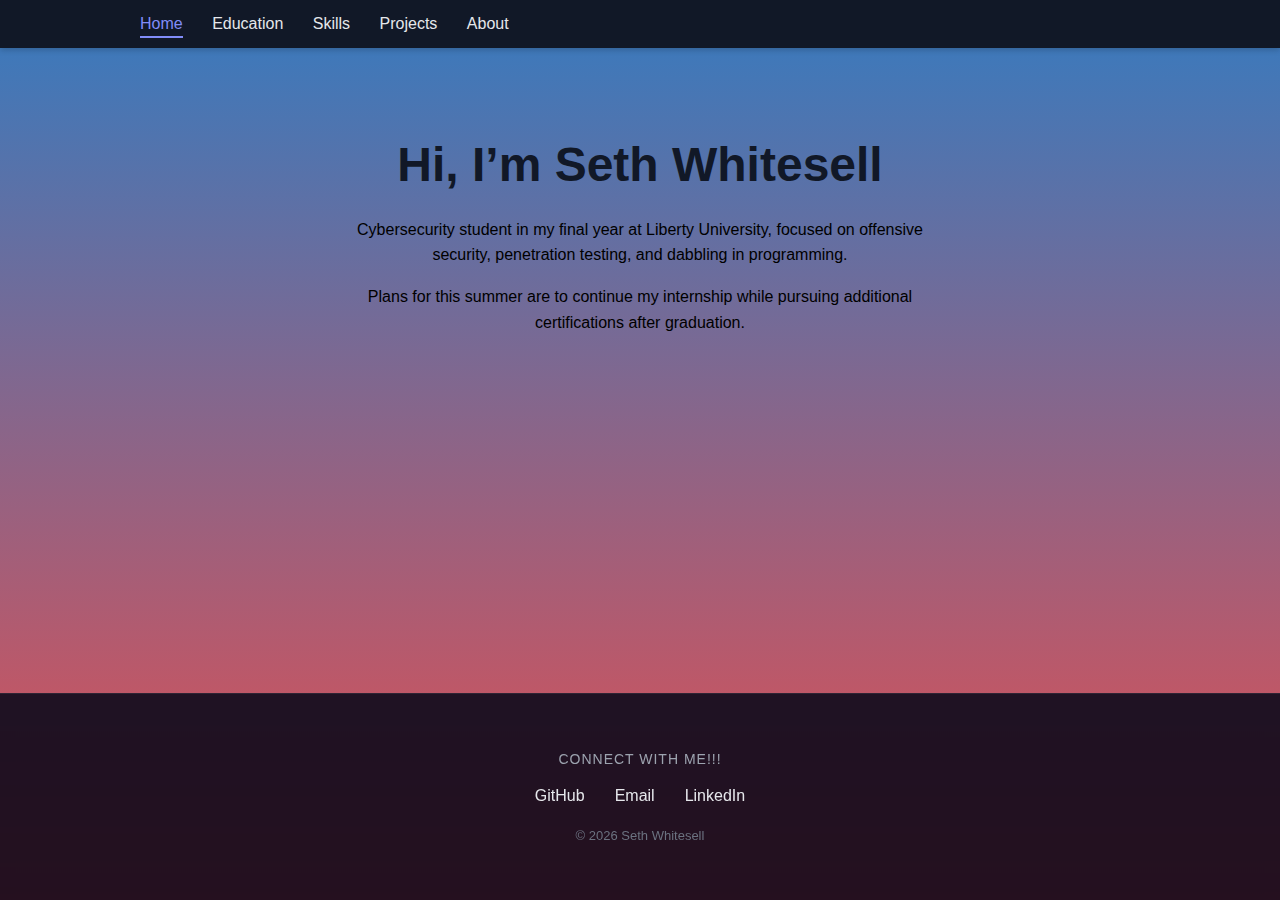
<file: index.html>
<!DOCTYPE html>
<html lang="en">
<head>
  <meta charset="UTF-8">
  <meta name="viewport" content="width=device-width, initial-scale=1.0">
  <title>Portfolio | Seth Whitesell</title>

  <link rel="stylesheet" href="style.css">
</head>

<body>

  <!-- Navigation -->
  <nav>
    <div class="nav-container">
      <a href="index.html" class="active">Home</a>
      <a href="education.html">Education</a>
      <a href="skills.html">Skills</a>
      <a href="projects.html">Projects</a>
      <a href="about.html">About</a>
    </div>
  </nav>

  <!-- Main Content -->
  <main class="centered">
    <div class="hero">
      <h1>Hi, I’m Seth Whitesell</h1>

      <p>
        Cybersecurity student in my final year at Liberty University,
        focused on offensive security, penetration testing, and dabbling in programming.
      </p>

      <p>
        Plans for this summer are to continue my internship while pursuing
        additional certifications after graduation.
      </p>
    </div>
  </main>

<footer class="site-footer">
  <div class="footer-container">
    <p class="footer-title">Connect with me!!!</p>

    <div class="footer-links">
      <a href="https://github.com/Lazarus2898" target="_blank">GitHub</a>
      <a href="mailto:whitesell.seth@gmail.com">Email</a>
      <a href="https://www.linkedin.com/in/seth-whitesell77824/">LinkedIn</a>
    </div>

    <p class="footer-note">
      © 2026 Seth Whitesell
    </p>
  </div>
</footer>
</body>
</html>
</file>
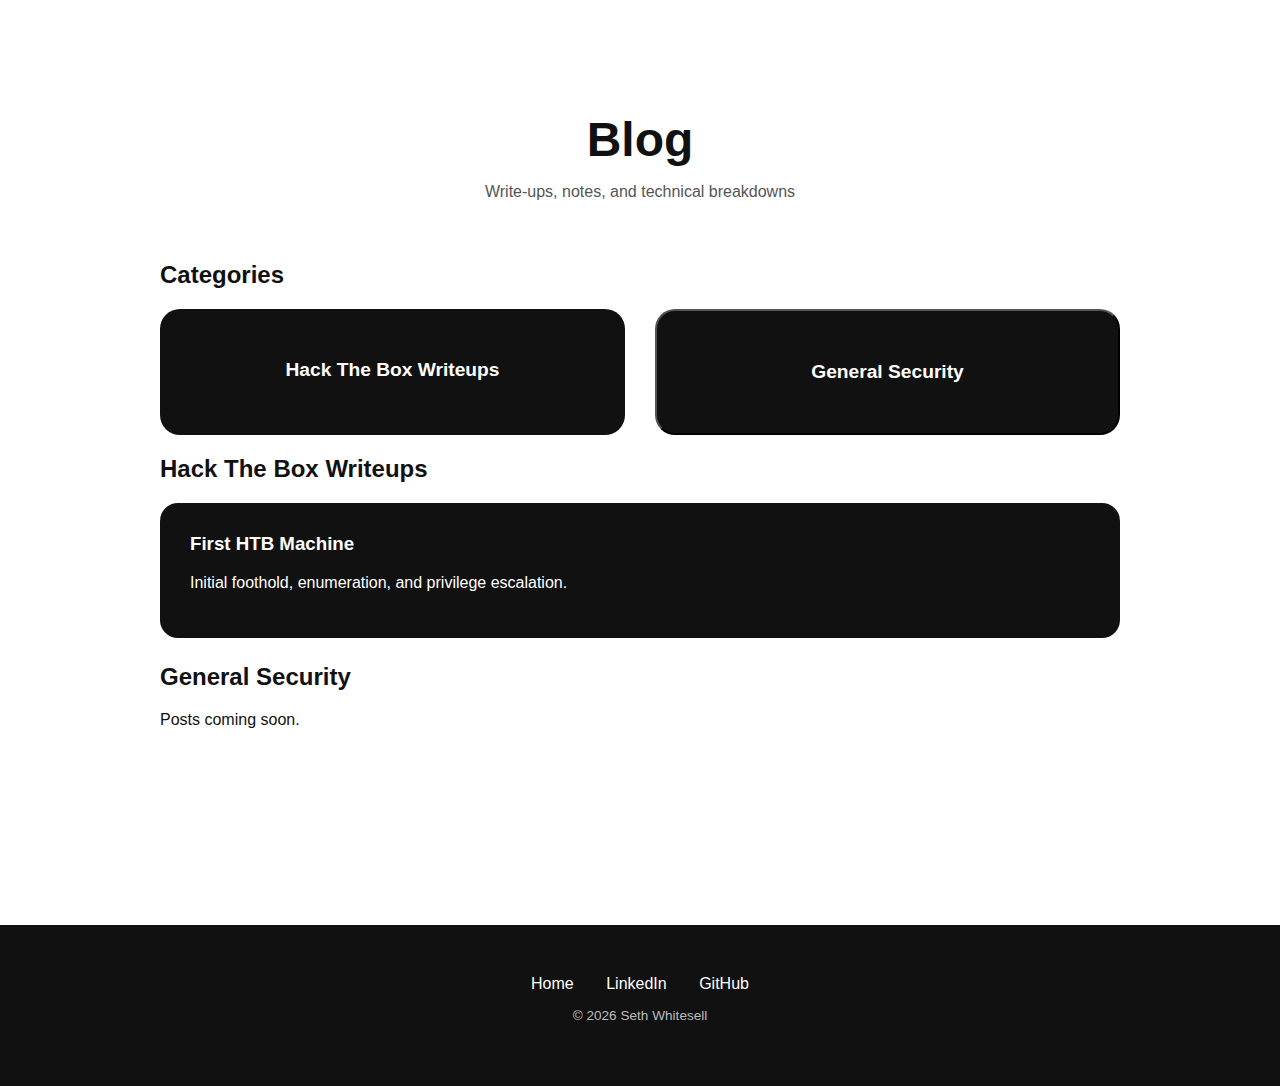
<file: blog/index.html>
<!DOCTYPE html>
<html lang="en">
<head>
  <meta charset="UTF-8" />
  <meta name="viewport" content="width=device-width, initial-scale=1.0" />
  <title>Blog | Seth Whitesell</title>

  <!-- Blog-specific CSS -->
  <link rel="stylesheet" href="css/blog.css" />
</head>

<body>

  <main class="blog-container">

    <!-- Header -->
    <header class="blog-header">
      <h1>Blog</h1>
      <p>Write-ups, notes, and technical breakdowns</p>
    </header>

    <!-- Categories -->
    <section class="categories">
      <h2>Categories</h2>

      <div class="category-grid">
        <a class="category-card" href="categories/HackTheBox/index.html">
        Hack The Box Writeups
        </a>

        <button class="category-card" onclick="showCategory('general')">
          General Security
        </button>
      </div>
    </section>

    <!-- Posts -->
    <section class="posts">

      <!-- Hack The Box -->
      <div class="post-list hidden" id="htb">
        <h2>Hack The Box Writeups</h2>

        <a class="post-card" href="posts/firstPost/index.html">
          <h3>First HTB Machine</h3>
          <p>Initial foothold, enumeration, and privilege escalation.</p>
        </a>
      </div>

      <!-- General -->
      <div class="post-list hidden" id="general">
        <h2>General Security</h2>

        <p class="empty">Posts coming soon.</p>
      </div>

    </section>

  </main>

  <script>
    function showCategory(categoryId) {
      document.querySelectorAll('.post-list').forEach(section => {
        section.classList.add('hidden');
      });

      document.getElementById(categoryId).classList.remove('hidden');
    }
  </script>
<footer class="blog-footer">
  <div class="footer-links">
    <a href="C:/Portfolio/index.html">Home</a>
    <a href="https://www.linkedin.com/in/seth-whitesell77824/">LinkedIn</a>
    <a href="https://github.com/Lazarus2898" target="_blank">GitHub</a>
  </div>

  <p class="footer-text">
    © 2026 Seth Whitesell
  </p>
</footer>

</body>
</html>
</file>
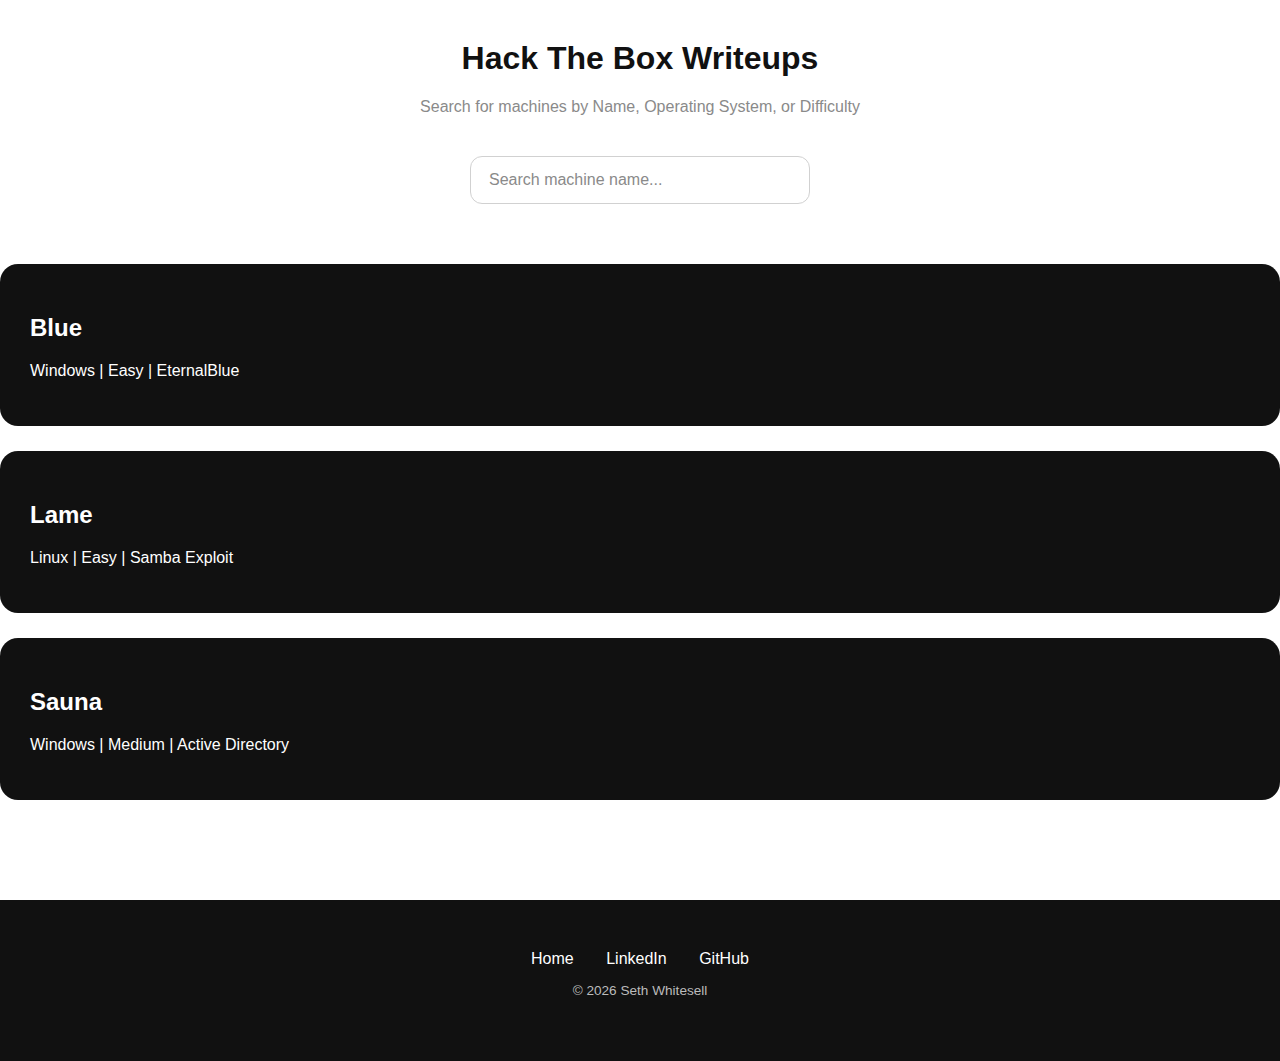
<file: blog/categories/HackTheBox/index.html>
<!DOCTYPE html>
<html lang="en">
<head>
  <meta charset="UTF-8">
  <title>Hack The Box Writeups</title>
  <meta name="viewport" content="width=device-width, initial-scale=1.0">
  <link rel="stylesheet" href="../../css/blog.css">
</head>

<body>

  <h1 class="page-title">Hack The Box Writeups</h1>
  <p class="post-meta">Search for machines by Name, Operating System, or Difficulty</p>

  <!-- Search Bar -->
  <div class="search-container">
    <input type="text" id="searchInput" placeholder="Search machine name...">
  </div>

  <!-- Post Grid -->
  <div class="post-card-container">

    <a href="./blue.html" class="post-card" data-title="Blue Windows Easy EternalBlue">
      <h2>Blue</h2>
      <p>Windows | Easy | EternalBlue</p>
    </a>

    <a href="./lame.html" class="post-card" data-title="Lame Linux Easy Samba">
      <h2>Lame</h2>
      <p>Linux | Easy | Samba Exploit</p>
    </a>

    <a href="./sauna.html" class="post-card" data-title="Sauna Windows Medium Active Directory">
      <h2>Sauna</h2>
      <p>Windows | Medium | Active Directory</p>
    </a>

</div>

  <!-- Search Script -->
  <script>
    const searchInput = document.getElementById("searchInput");
    const posts = document.querySelectorAll(".post-card");

    searchInput.addEventListener("keyup", () => {
      const query = searchInput.value.toLowerCase();

      posts.forEach(post => {
        const text = post.dataset.title.toLowerCase();
        post.style.display = text.includes(query) ? "" : "none";
      });
    });
  </script>
<footer class="blog-footer">
  <div class="footer-links">
    <a href="C:/Portfolio/index.html">Home</a>
    <a href="https://www.linkedin.com/in/seth-whitesell77824/">LinkedIn</a>
    <a href="https://github.com/Lazarus2898" target="_blank">GitHub</a>
  </div>

  <p class="footer-text">
    © 2026 Seth Whitesell
  </p>
</footer>
</body>
</html>
</file>
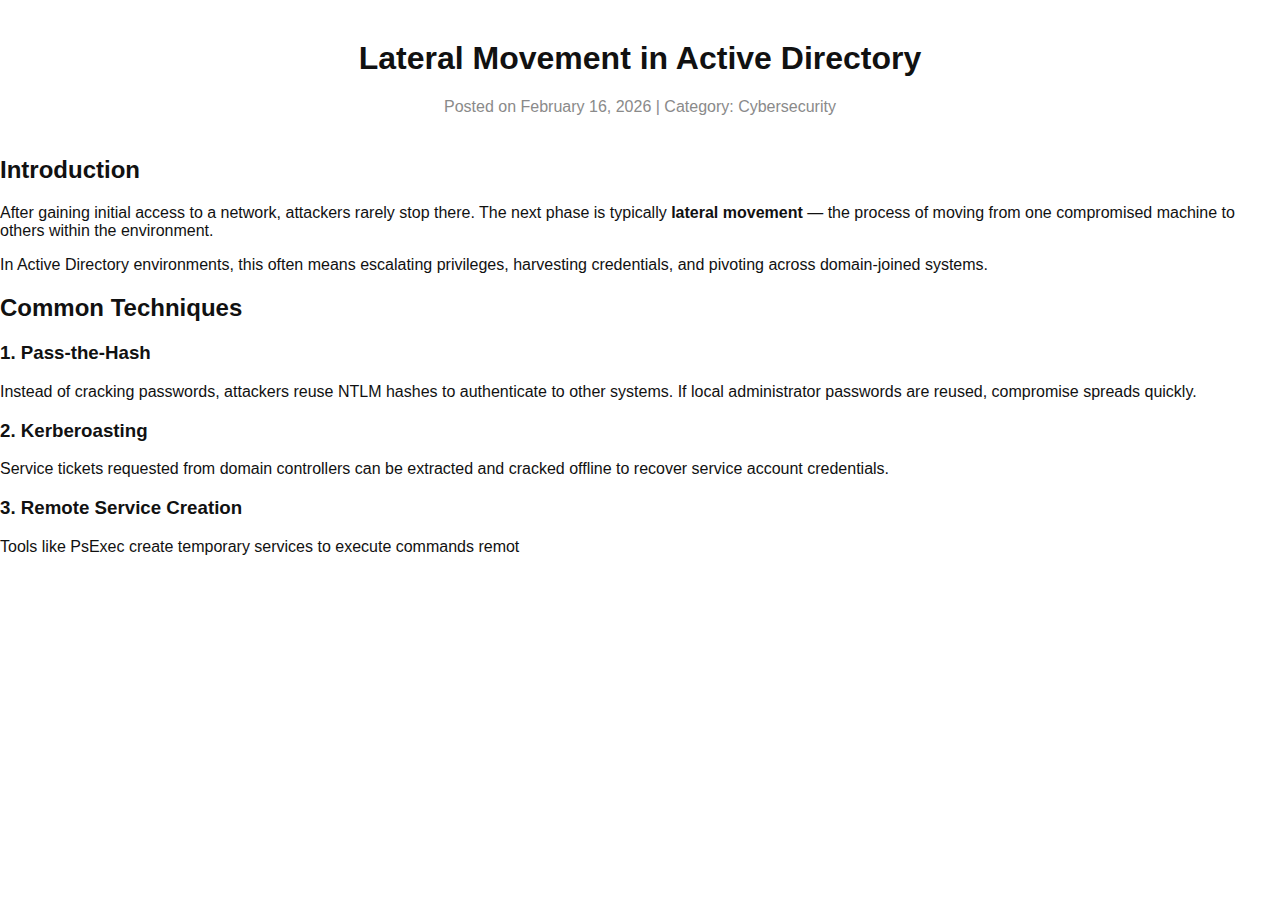
<file: blog/categories/posts/FirstPost.html>
<!DOCTYPE html>
<html lang="en">
<head>
  <meta charset="UTF-8">
  <title>Lateral Movement in Active Directory – A Beginner’s Guide</title>
  <meta name="viewport" content="width=device-width, initial-scale=1.0">
  <link rel="stylesheet" href="../../css/blog.css">
</head>

<body>

  <h1 class="page-title">Lateral Movement in Active Directory</h1>

  <div class="blog-post-container">

    <p class="post-meta">Posted on February 16, 2026 | Category: Cybersecurity</p>

    <h2>Introduction</h2>
    <p>
      After gaining initial access to a network, attackers rarely stop there. 
      The next phase is typically <strong>lateral movement</strong> — the process 
      of moving from one compromised machine to others within the environment.
    </p>

    <p>
      In Active Directory environments, this often means escalating privileges,
      harvesting credentials, and pivoting across domain-joined systems.
    </p>

    <h2>Common Techniques</h2>

    <h3>1. Pass-the-Hash</h3>
    <p>
      Instead of cracking passwords, attackers reuse NTLM hashes to authenticate 
      to other systems. If local administrator passwords are reused, compromise 
      spreads quickly.
    </p>

    <h3>2. Kerberoasting</h3>
    <p>
      Service tickets requested from domain controllers can be extracted and 
      cracked offline to recover service account credentials.
    </p>

    <h3>3. Remote Service Creation</h3>
    <p>
      Tools like PsExec create temporary services to execute commands remot
</file>
<file: style.css>
/* ============================= */
/* Global Styles */
/* ============================= */

* {
  box-sizing: border-box;
}

body {
  margin: 0;
  font-family: 'Inter', Arial, Helvetica, sans-serif;
  background: linear-gradient(to bottom, #357bc0, #e74d4d);
  color: #111827;
  min-height: 100vh;

  display: flex;
  flex-direction: column;
}

h1 {
  font-size: 2.25rem;
  margin-bottom: 16px;
  font-weight: 700;
}

h2 {
  margin-top: 0;
  font-weight: 600;
}

p {
  line-height: 1.7;
  color: #374151;
}

.page-container {
  width: 90%;
  max-width: 1000px;
  margin: 0 auto;
  padding: 40px 0;
}


/* ============================= */
/* Navigation */
/* ============================= */

nav {
  background-color: #111827;
  padding: 15px 0;
  box-shadow: 0 2px 6px rgba(0, 0, 0, 0.2);
}

.nav-container {
  width: 90%;
  max-width: 1000px;
  margin: 0 auto;
}

.nav-container a {
  color: #e5e7eb;
  text-decoration: none;
  margin-right: 25px;
  font-size: 16px;
  position: relative;
}

.nav-container a:hover {
  color: #818cf8;
}

.nav-container a.active {
  color: #818cf8;
}

.nav-container a.active::after {
  content: "";
  position: absolute;
  left: 0;
  bottom: -6px;
  width: 100%;
  height: 2px;
  background: #818cf8;
}


/* ============================= */
/* Home Page (Hero Section) */
/* ============================= */

main.centered {
  display: flex;
  justify-content: center;
  align-items: center;
  height: 40vh;
  text-align: center;
}

.hero {
  max-width: 600px;
}

.hero h1 {
  font-size: 48px;
  margin-bottom: 25px;
}

.hero p {
  margin-bottom: 16px;
  line-height: 1.6;
  color: #000000;
}

/* ============================= */
/* Footer */
/* ============================= */

.site-footer {
  margin-top: auto;
  background: rgba(2, 6, 23, 0.85);
  backdrop-filter: blur(6px);
  border-top: 1px solid rgba(255, 255, 255, 0.08);
}

.footer-container {
  max-width: 1000px;
  margin: 0 auto;
  padding: 40px 20px;
  text-align: center;
}

.footer-title {
  font-size: 14px;
  letter-spacing: 1px;
  text-transform: uppercase;
  color: #9ca3af;
  margin-bottom: 15px;
}

.footer-links {
  display: flex;
  justify-content: center;
  gap: 30px;
  flex-wrap: wrap;
  margin-bottom: 20px;
}

.footer-links a {
  color: #e5e7eb;
  text-decoration: none;
  font-weight: 500;
  position: relative;
}

.footer-links a::after {
  content: "";
  position: absolute;
  left: 0;
  bottom: -4px;
  width: 0;
  height: 2px;
  background: #818cf8;
  transition: width 0.25s ease;
}

.footer-links a:hover::after {
  width: 100%;
}

.footer-note {
  font-size: 13px;
  color: #6b7280;
}


/* ============================= */
/* Buttons */
/* ============================= */

.hero-buttons {
  margin-top: 25px;
}

.btn {
  display: inline-block;
  margin: 10px;
  padding: 12px 26px;
  border-radius: 6px;
  background: #4f46e5;
  color: white;
  text-decoration: none;
  font-weight: 500;
  transition: transform 0.2s ease, box-shadow 0.2s ease, background 0.2s ease;
}

.btn:hover {
  background: #4338ca;
  transform: translateY(-2px);
  box-shadow: 0 6px 16px rgba(79, 70, 229, 0.25);
}

.btn.secondary {
  background: #020617;
}

.btn.secondary:hover {
  background: #020617;
}


/* ============================= */
/* Tabs (Education Page) */
/* ============================= */


.tabs {
  background: rgba(10, 15, 30, 0.85);
  border-radius: 14px;
  padding: 30px;
  backdrop-filter: blur(8px);
}

/* Tab buttons */
.tab-buttons {
  border-bottom: 1px solid rgba(255, 255, 255, 0.08);
  margin-bottom: 30px;
}

.tab-btn {
  background: none;
  border: none;
  padding: 14px 26px;
  cursor: pointer;
  font-size: 16px;
  color: #9ca3af;
  transition: all 0.2s ease;
}

.tab-btn:hover {
  color: #ffffff;
}

.tab-btn.active {
  border-bottom: 2px solid #6366f1;
  font-weight: 600;
  color: #ffffff;
}

.tab-content.hidden {
  display: none;
}

/* ============================= */
/* Education Cards */
/* ============================= */

.education-card {
  background: #1d2029;
  border-radius: 14px;
  padding: 28px;
  box-shadow: 0 10px 25px rgba(0, 0, 0, 0.4); /* depth only */
  transition: transform 0.25s ease, box-shadow 0.25s ease;
}
#associates .education-card {
  margin-bottom: 30px;
}


.education-card:hover {
  transform: translateY(-6px);
  box-shadow:
    0 18px 35px rgba(0, 0, 0, 0.45),     /* depth shadow */
    0 0 25px rgba(99, 102, 241, 0.45);  /* glow effect */
}

.education-card h2 {
  color: #f3f4f6;
}

.education-card p,
.education-card li {
  color: #d1d5db;
}

/* ============================= */
/* Accordion (Certifications + Skills) */
/* ============================= */

.accordion {
  background: #111827;
  border-radius: 14px;
  margin-bottom: 20px;
  overflow: hidden;
  box-shadow: 0 12px 30px rgba(0, 0, 0, 0.4);
  transition: transform 0.25s ease, box-shadow 0.25s ease;
}

.accordion:hover {
  transform: translateY(-4px);
  box-shadow: 0 20px 40px rgba(0, 0, 0, 0.5);
}

.cert-toggle {
  width: 100%;
  padding: 20px 24px;
  text-align: left;
  background: #1f2937;
  border: none;
  cursor: pointer;
  font-size: 17px;
  font-weight: 600;
  color: #ffffff;
  display: flex;
  justify-content: space-between;
  align-items: center;
}

.cert-toggle:hover {
  background: #273449;
}

.cert-details {
  max-height: 0;
  background: #3d4a5c;
  overflow: hidden;
  padding: 0 24px;
  transition: max-height 0.4s ease, padding 0.3s ease;
}

.cert-details.show {
  max-height: 500px;
  padding: 20px 24px 24px;
}

.cert-details p {
  color: #d1d5db;
}

/* ============================= */
/* Skills Section Styling */
/* ============================= */

.skill-card {
  background: linear-gradient(145deg, #0f172a, #1e293b);
  border-radius: 14px;
  margin-bottom: 30px;
  padding: 0;
  box-shadow: 0 15px 35px rgba(0, 0, 0, 0.35);
  overflow: hidden;
  transition: transform 0.25s ease, box-shadow 0.25s ease;
}

.skill-card:hover {
  transform: translateY(-4px);
  box-shadow: 0 20px 45px rgba(0, 0, 0, 0.45);
}

.skill-toggle {
  width: 100%;
  padding: 18px 24px;
  background: transparent;
  border: none;
  cursor: pointer;
  font-size: 18px;
  font-weight: 600;
  color: #f1f5f9;
  display: flex;
  justify-content: space-between;
  align-items: center;
}

.skill-toggle:hover {
  background: rgba(255, 255, 255, 0.05);
}

.skill-toggle .arrow {
  transition: transform 0.3s ease;
}

.skill-toggle.active .arrow {
  transform: rotate(180deg);
}

.skill-details {
  max-height: 0;
  overflow: hidden;
  padding: 0 24px;
  transition: max-height 0.4s ease, padding 0.3s ease;
}

.skill-details.show {
  max-height: 500px;
  padding: 15px 24px 25px;
}

.skill-details ul {
  margin: 0;
  padding-left: 20px;
  color: #cbd5e1;
}

.skill-details li {
  margin-bottom: 8px;
}


/* ============================= */
/* Dark Text Overrides */
/* ============================= */

.tabs p,
.tabs li,
.accordion p,
.accordion li {
  color: #e5e7eb;
}


/* ============================= */
/* Lists */
/* ============================= */

ul {
  margin-top: 10px;
}

li {
  margin-bottom: 6px;
}


/* ============================= */
/* Cards */
/* ============================= */

.card {
  background: #020617;
  padding: 25px;
  border-radius: 12px;
  box-shadow: 0 10px 30px rgba(0, 0, 0, 0.45);
  margin-bottom: 20px;
  color: #f9fafb;
}


/* ============================= */
/* Smooth Transitions */
/* ============================= */

a,
button {
  transition: color 0.2s ease, background 0.2s ease, transform 0.2s ease;
}


/* ============================= */
/* Responsive */
/* ============================= */

@media (max-width: 768px) {
  .nav-container {
    display: flex;
    flex-direction: column;
  }

  .nav-container a {
    margin-bottom: 10px;
  }

  .tab-buttons {
    display: flex;
    flex-wrap: wrap;
  }

  .tab-btn {
    margin-bottom: 5px;
  }

  h1 {
    font-size: 1.9rem;
  }

  .hero h1 {
    font-size: 36px;
  }
}
</file>
<file: blog/css/blog.css>
/* ============================= */
/* GLOBAL */
/* ============================= */

* {
    box-sizing: border-box;
}

body {
    margin: 0;
    font-family: Arial, Helvetica, sans-serif;
    background: #ffffff;
    color: #111;
}

/* ============================= */
/* LAYOUT */
/* ============================= */

.blog-container {
    max-width: 1000px;
    margin: 0 auto;
    padding: 80px 20px;
}

.blog-header {
    text-align: center;
    margin-bottom: 60px;
}

.blog-header h1 {
    font-size: 3rem;
    margin-bottom: 10px;
}

.blog-header p {
    font-size: 1rem;
    color: #555;
}

/* ============================= */
/* CATEGORY GRID */
/* ============================= */

.category-grid {
    display: grid;
    grid-template-columns: repeat(auto-fit, minmax(260px, 1fr));
    gap: 30px;
}

/* Rounded Black Cards */

.category-card {
    display: block;
    padding: 50px 20px;
    background: #111;
    color: #fff;
    text-decoration: none;
    text-align: center;
    font-size: 1.2rem;
    font-weight: bold;
    border-radius: 20px;
    transition: transform 0.2s ease, box-shadow 0.2s ease;
}

.category-card:hover {
    transform: translateY(-6px);
    box-shadow: 0 15px 30px rgba(0, 0, 0, 0.2);
}

/* ============================= */
/* POSTS */
/* ============================= */

.post-card {
    display: block;
    background: #111;
    color: #fff;
    padding: 30px;
    margin-bottom: 25px;
    text-decoration: none;
    border-radius: 18px;
    transition: transform 0.2s ease, box-shadow 0.2s ease;
}

.post-card:hover {
    transform: translateY(-4px);
    box-shadow: 0 12px 25px rgba(0, 0, 0, 0.2);
}

.post-card h3 {
    margin-top: 0;
}

.post-meta {
  text-align: center;
  margin-top: 10px;
  margin-bottom: 40px;
  color: #8a8a8a;
}

/* ============================= */
/* BACK BUTTON */
/* ============================= */

.back-button {
    display: inline-block;
    margin-bottom: 40px;
    text-decoration: none;
    color: #111;
    font-weight: bold;
}

/* ============================= */
/* SINGLE POST PAGE */
/* ============================= */

.blog-content {
    background: #111;
    color: #fff;
    padding: 50px;
    border-radius: 20px;
}

.blog-content h1 {
    margin-top: 0;
}

.blog-content p {
    line-height: 1.6;
}

.page-title {
  text-align: center;
  margin-top: 40px;
}
/* ============================= */
/* FOOTER */
/* ============================= */

.blog-footer {
    margin-top: 100px;
    padding: 50px 20px;
    background: #111;          /* Dark background */
    color: #fff;
    text-align: center;
}

.footer-links {
    margin-bottom: 15px;
}

.footer-links a {
    margin: 0 14px;
    text-decoration: none;
    color: #fff;
    font-weight: 500;
    transition: opacity 0.2s ease;
}

.footer-links a:hover {
    opacity: 0.7;
}

.footer-text {
    font-size: 0.85rem;
    color: #bbb;
}

/* ============================= */
/* SEARCH BAR */
/* ============================= */

.search-bar {
    width: 100%;
    padding: 14px 18px;
    margin-bottom: 40px;
    font-size: 1rem;
    border-radius: 12px;
    border: 1px solid #ccc;
    outline: none;
}

.search-bar:focus {
    border-color: #111;
}

/* Search Bar Container */
.search-container {
  display: flex;
  justify-content: center;
  margin: 40px 0 60px;
}

/* Search Input */
.search-container input {
  width: 340px;
  padding: 14px 18px;
  font-size: 16px;

  background-color: #ffffff;
  color: #000000;

  border: 1px solid #d1d1d1;
  border-radius: 12px;

  outline: none;
  transition: all 0.25s ease;
}

/* Placeholder color */
.search-container input::placeholder {
  color: #8a8a8a;
}

/* Focus effect */
.search-container input:focus {
  border-color: #000000;
  box-shadow: 0 0 0 2px rgba(0, 0, 0, 0.15);
}
</file>
